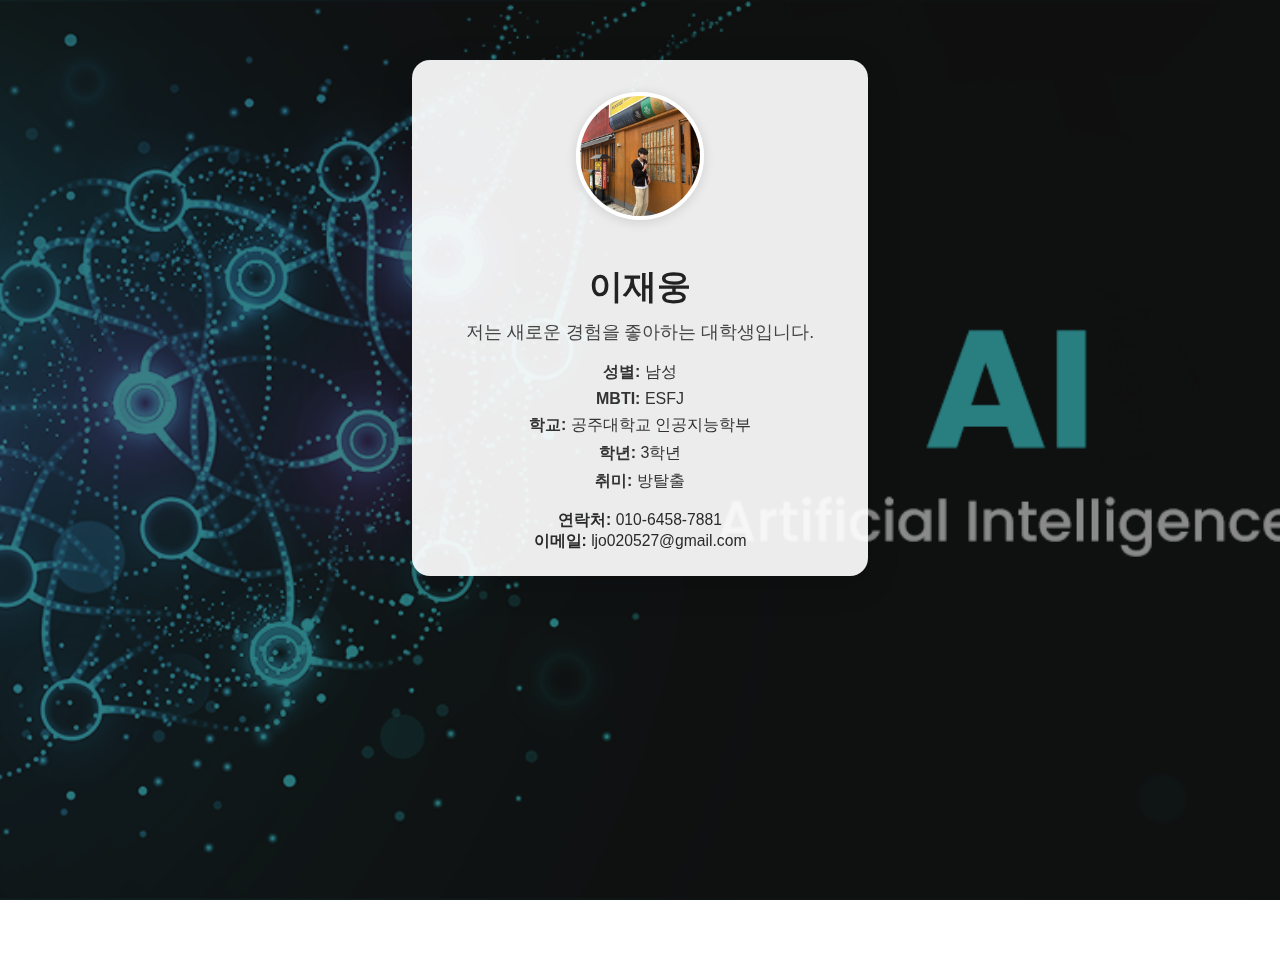
<file: about/index.html>
<!DOCTYPE html>
<html lang="ko">
<head>
  <meta charset="UTF-8">
  <meta name="viewport" content="width=device-width, initial-scale=1.0">
  <title>이재웅 소개</title>
  <link rel="stylesheet" href="style.css">
</head>
<body>
  <div class="main-card">
    <img src="profile.jpg" alt="프로필 사진" class="profile-img">
    <h1>이재웅</h1>
    <div class="intro">저는 새로운 경험을 좋아하는 대학생입니다.</div>
    <ul class="info-list">
      <li><strong>성별:</strong> 남성</li>
      <li><strong>MBTI:</strong> ESFJ</li>
      <li><strong>학교:</strong> 공주대학교 인공지능학부</li>
      <li><strong>학년:</strong> 3학년</li>
      <li><strong>취미:</strong> 방탈출</li>
    </ul>
    <div class="contact">
      <div><strong>연락처:</strong> 010-6458-7881</div>
      <div><strong>이메일:</strong> ljo020527@gmail.com</div>
    </div>
  </div>
</body>
</html>
</file>
<file: about/style.css>
body {
  margin: 0;
  padding: 0;
  font-family: 'Segoe UI', Arial, sans-serif;
  background: url('background.png') center center/cover no-repeat fixed;
  position: relative;
  min-height: 100vh;
}

body::before {
  content: '';
  position: fixed;
  top: 0; left: 0; right: 0; bottom: 0;
  background: rgba(30, 30, 30, 0.5); /* 어두운 overlay */
  z-index: 0;
}

.main-card {
  position: relative;
  z-index: 1;
  max-width: 400px;
  margin: 60px auto;
  background: rgba(255,255,255,0.92);
  border-radius: 18px;
  box-shadow: 0 8px 32px rgba(0,0,0,0.18);
  padding: 32px 28px 24px 28px;
  text-align: center;
}

.profile-img {
  width: 120px;
  height: 120px;
  object-fit: cover;
  border-radius: 50%;
  border: 4px solid #fff;
  box-shadow: 0 2px 12px rgba(0,0,0,0.12);
  margin-bottom: 18px;
}

h1 {
  font-size: 2.1rem;
  margin-bottom: 10px;
  color: #222;
}

.intro {
  font-size: 1.1rem;
  color: #444;
  margin-bottom: 18px;
}

.info-list {
  list-style: none;
  padding: 0;
  margin: 0 0 18px 0;
}

.info-list li {
  font-size: 1rem;
  color: #333;
  margin-bottom: 7px;
}

.contact {
  font-size: 0.98rem;
  color: #2a2a2a;
  margin-top: 12px;
}

@media (max-width: 500px) {
  .main-card {
    max-width: 95vw;
    padding: 18px 8px;
  }
  .profile-img {
    width: 80px;
    height: 80px;
  }
  h1 {
    font-size: 1.3rem;
  }
}
</file>
